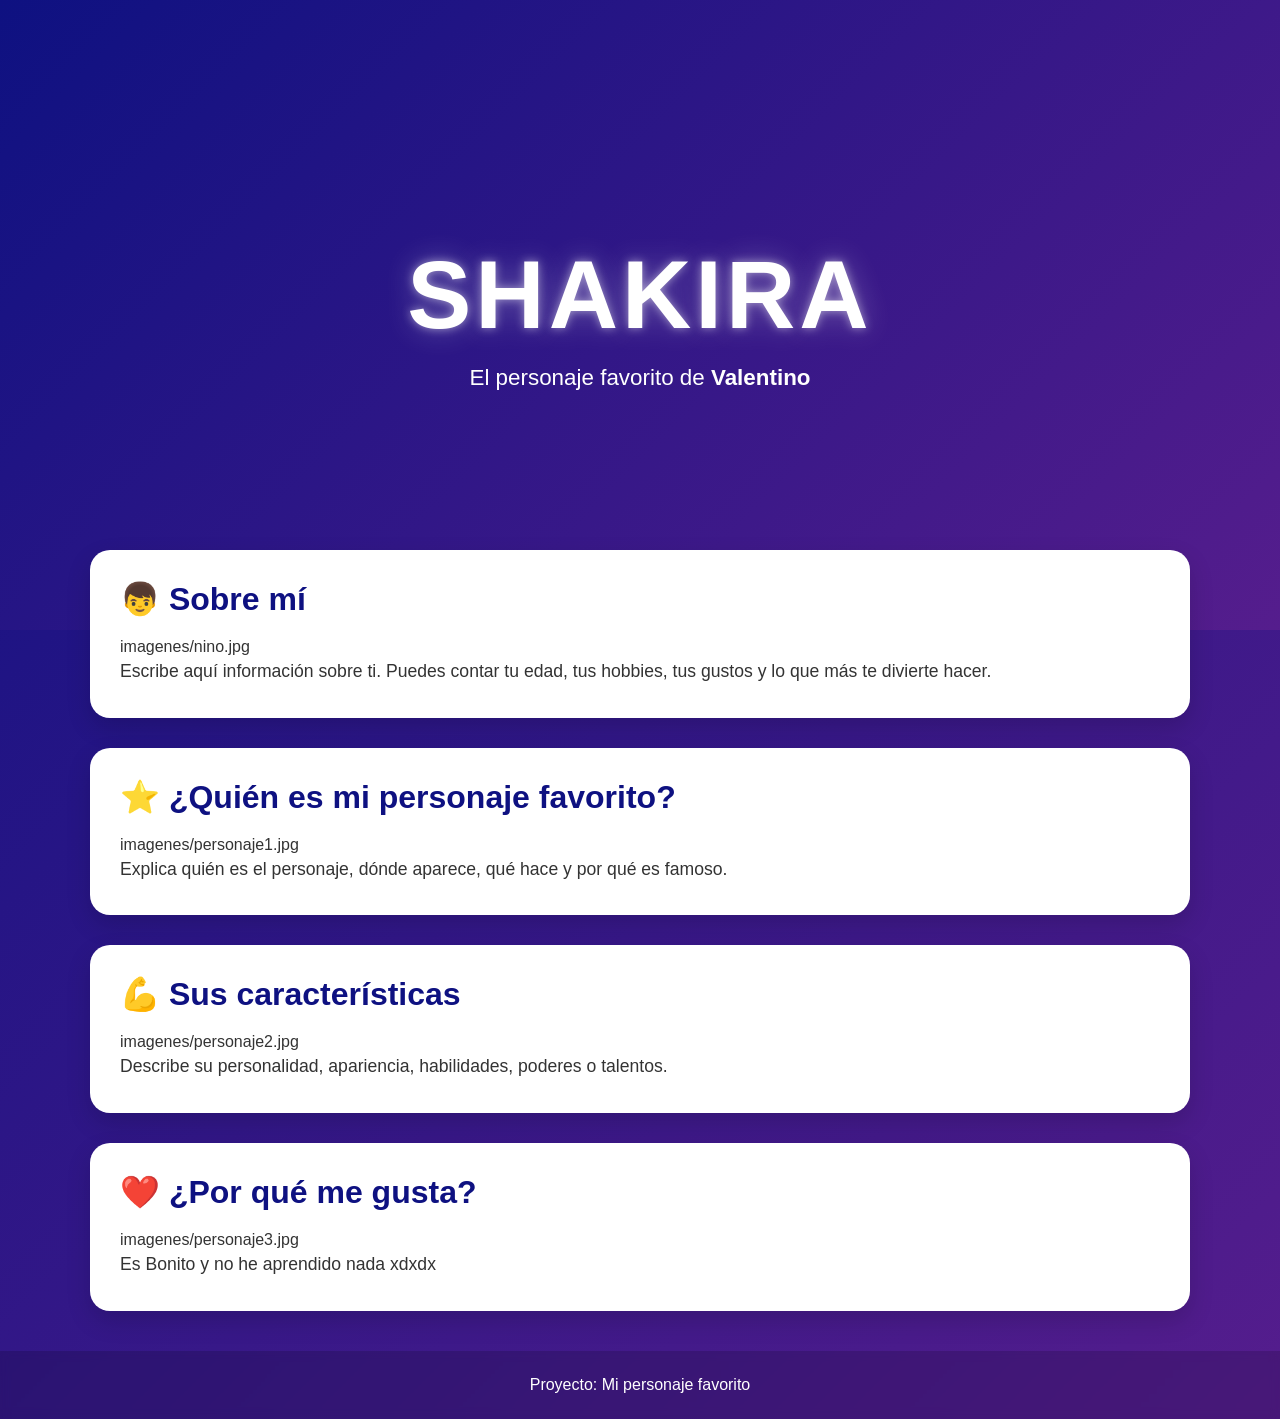
<file: docs/personajeFavorito/index.html>
<!DOCTYPE html>
<html lang="es">

<head>
    <meta charset="UTF-8">
    <meta name="viewport" content="width=device-width, initial-scale=1.0">
    <title>Valentino López Pérez</title>
    <link rel="stylesheet" href="style.css">
</head>

<body>

    <header class="hero">
        <div class="hero-content">
            <h1>Shakira
            </h1>
            <p>El personaje favorito de <strong>Valentino</strong></p>
        </div>
    </header>

    <main>

        <section class="card">
            <h2>👦 Sobre mí</h2>
            imagenes/nino.jpg

            <p>
                Escribe aquí información sobre ti.
                Puedes contar tu edad, tus hobbies,
                tus gustos y lo que más te divierte hacer.
            </p>
        </section>

        <section class="card">
            <h2>⭐ ¿Quién es mi personaje favorito?</h2>
            imagenes/personaje1.jpg

            <p>
                Explica quién es el personaje, dónde aparece,
                qué hace y por qué es famoso.
            </p>
        </section>

        <section class="card">
            <h2>💪 Sus características</h2>
            imagenes/personaje2.jpg

            <p>
                Describe su personalidad, apariencia,
                habilidades, poderes o talentos.
            </p>
        </section>

        <section class="card">
            <h2>❤️ ¿Por qué me gusta?</h2>
            imagenes/personaje3.jpg

            <p>
                Es Bonito y no he aprendido nada xdxdx
            </p>
        </section>

    </main>

    <footer>
        <p>Proyecto: Mi personaje favorito</p>
    </footer>

</body>

</html>
</file>
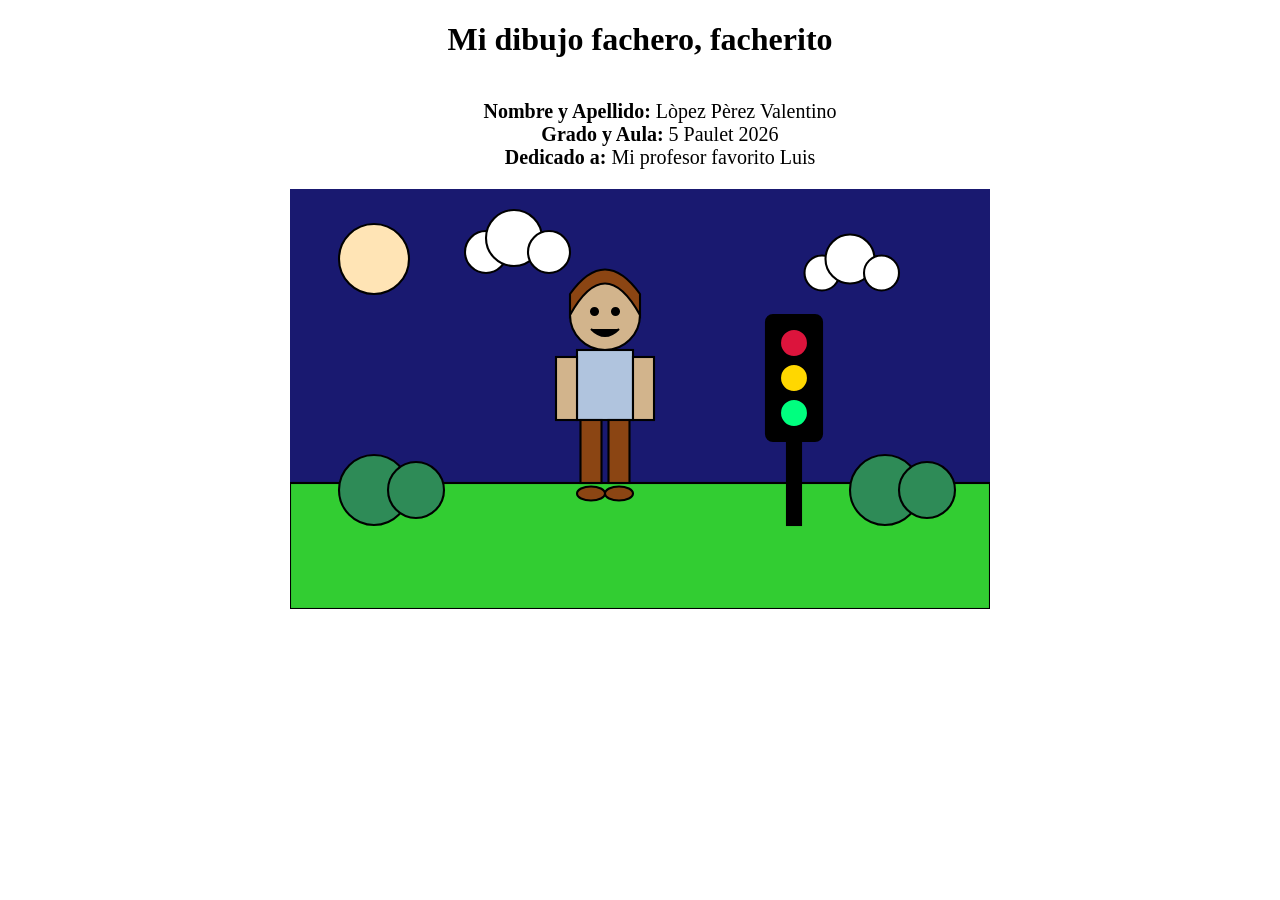
<file: docs/semaforoRGB/index.html>
<!DOCTYPE html>
<html lang="es">
<head>
    <meta charset="UTF-8">
    <title>Dibujo para colorear</title>
    <link rel="stylesheet" href="estilos.css">
</head>
<body>
<h1>Mi dibujo fachero, facherito</h1>
<ul>
  <li><strong>Nombre y Apellido:</strong> Lòpez Pèrez Valentino </li>
  <li><strong>Grado y Aula:</strong> 5 Paulet 2026</li>
  <li><strong>Dedicado a:</strong> Mi profesor favorito Luis</li>
</ul>
<svg viewBox="0 0 1000 600" class="dibujo cielo">

    <!-- Sol -->
    <circle class="sol" cx="120" cy="100" r="50"/>

    <!-- Nubes -->
    <g class="nube">
        <circle class="nube-cuerpo" cx="280" cy="90" r="30"/>
        <circle class="nube-cuerpo" cx="320" cy="70" r="40"/>
        <circle class="nube-cuerpo" cx="370" cy="90" r="30"/>
    </g>

    <g class="nube">
        <circle class="nube-cuerpo" cx="760" cy="120" r="25"/>
        <circle class="nube-cuerpo" cx="800" cy="100" r="35"/>
        <circle class="nube-cuerpo" cx="845" cy="120" r="25"/>
    </g>

    <!-- Césped -->
    <rect class="cesped" x="0" y="420" width="1000" height="180"/>

    <!-- Arbustos -->
    <circle class="arbusto" cx="120" cy="430" r="50"/>
    <circle class="arbusto" cx="180" cy="430" r="40"/>

    <circle class="arbusto" cx="850" cy="430" r="50"/>
    <circle class="arbusto" cx="910" cy="430" r="40"/>

    <!-- Semáforo -->
    <g class="semaforo">

        <rect class="cuerpo-semaforo"
              x="680"
              y="180"
              width="80"
              height="180"
              rx="10"/>

        <circle class="luz-roja"
                cx="720"
                cy="220"
                r="20"/>

        <circle class="luz-amarilla"
                cx="720"
                cy="270"
                r="20"/>

        <circle class="luz-verde"
                cx="720"
                cy="320"
                r="20"/>

        <rect class="palo-semaforo"
              x="710"
              y="360"
              width="20"
              height="120"/>

    </g>

    <!-- Persona -->

    <!-- Cabeza -->
    <circle class="piel"
            cx="450"
            cy="180"
            r="50"/>

    <!-- Cabello -->
    <path class="cabello"
          d="M400 180
             Q450 90 500 180
             L500 150
             Q450 80 400 150 Z"/>

    <!-- Ojos -->
    <circle class="ojo"
            cx="435"
            cy="175"
            r="5"/>

    <circle class="ojo"
            cx="465"
            cy="175"
            r="5"/>

    <!-- Sonrisa -->
    <path class="boca"
          d="M430 200 Q450 220 470 200"/>

    <!-- Polo -->
    <rect class="polo"
          x="410"
          y="230"
          width="80"
          height="100"/>

    <!-- Brazos -->
    <rect class="piel"
          x="380"
          y="240"
          width="30"
          height="90"/>

    <rect class="piel"
          x="490"
          y="240"
          width="30"
          height="90"/>

    <!-- Pantalón -->
    <rect class="pantalon"
          x="415"
          y="330"
          width="30"
          height="90"/>

    <rect class="pantalon"
          x="455"
          y="330"
          width="30"
          height="90"/>

    <!-- Zapatos -->
    <ellipse class="zapato"
             cx="430"
             cy="435"
             rx="20"
             ry="10"/>

    <ellipse class="zapato"
             cx="470"
             cy="435"
             rx="20"
             ry="10"/>

</svg>

</body>
</html>
</file>
<file: docs/personajeFavorito/style.css>
/*======================================
  PALETA DE COLORES
======================================*/
:root {
    --color-primario: #0e1181;
    --color-secundario: #551d8d;
}

/*======================================
  CONFIGURACIÓN GENERAL
======================================*/
* {
    margin: 0;
    padding: 0;
    box-sizing: border-box;
}

body {
    font-family: "Segoe UI", Arial, sans-serif;

    background: linear-gradient(
        135deg,
        var(--color-primario),
        var(--color-secundario)
    );

    min-height: 100vh;
    color: #333;
}

/*======================================
  HERO
======================================*/
.hero {
    height: 70vh;

    display: flex;
    justify-content: center;
    align-items: center;

    text-align: center;

    background: linear-gradient(
        135deg,
        var(--color-primario),
        var(--color-secundario)
    );

    color: white;
}

.hero-content {
    animation: aparecer 1.5s ease;
}

.hero h1 {
    font-size: clamp(3rem, 8vw, 6rem);
    letter-spacing: 4px;
    text-transform: uppercase;

    text-shadow:
        0 0 10px rgba(255,255,255,.5),
        0 0 30px rgba(255,255,255,.3);

    animation: flotar 3s ease-in-out infinite;
}

.hero p {
    font-size: 1.4rem;
    margin-top: 15px;
}

/*======================================
  CONTENEDOR
======================================*/
main {
    width: 90%;
    max-width: 1100px;

    margin: -80px auto 40px;
}

/*======================================
  TARJETAS
======================================*/
.card {
    background: white;

    margin-bottom: 30px;
    padding: 30px;

    border-radius: 20px;

    box-shadow: 0 10px 25px rgba(0,0,0,.15);

    transition: .3s;
}

.card:hover {
    transform: translateY(-8px);
}

.card h2 {
    color: var(--color-primario);
    margin-bottom: 20px;
    font-size: 2rem;
}

.card img {
    width: 100%;
    max-width: 450px;

    display: block;
    margin: 20px auto;

    border-radius: 15px;

    transition: .4s;
}

.card img:hover {
    transform: scale(1.05);
}

.card p {
    font-size: 1.1rem;
    line-height: 1.8;
}

/*======================================
  FOOTER
======================================*/
footer {
    text-align: center;

    padding: 25px;

    color: white;

    background: rgba(0,0,0,.15);

    backdrop-filter: blur(5px);
}

/*======================================
  ANIMACIONES
======================================*/
@keyframes aparecer {
    from {
        opacity: 0;
        transform: translateY(40px);
    }

    to {
        opacity: 1;
        transform: translateY(0);
    }
}

@keyframes flotar {
    0% {
        transform: translateY(0);
    }

    50% {
        transform: translateY(-10px);
    }

    100% {
        transform: translateY(0);
    }
}

/*======================================
  RESPONSIVE
======================================*/
@media (max-width: 768px) {

    .hero {
        height: 55vh;
    }

    .hero p {
        font-size: 1rem;
    }

    .card {
        padding: 20px;
    }

    .card h2 {
        font-size: 1.5rem;
    }
}
</file>
<file: docs/semaforoRGB/estilos.css>
body{
    margin:0;
    display:flex;
    justify-content:center;
    background:white;
    flex-direction: column;
    align-items: center;

}
h1 {
  text-align: center;
}
ul {
  list-style-type: none;
  display: flex;
  flex-direction: column;
  align-items: center;
  font-size: 20px;
}
.dibujo{
    width:700px;
}

.cielo,
.sol,
.nube-cuerpo,
.cesped,
.arbusto,
.cuerpo-semaforo,
.luz-roja,
.luz-amarilla,
.luz-verde,
.palo-semaforo,
.piel,
.cabello,
.ojo,
.polo,
.pantalon,
.zapato{
    fill:white;
    stroke:black;
    stroke-width:3;
}
.arbusto{
  fill:rgb(46,139,87)
}
.cabello{
  fill:rgb(139,69,19)
}
.cesped{
  fill:rgb(50,205,50)
}
.cuerpo-semaforo{
  fill:rgb(0,0,0)
}
.luz-amarilla{
  fill:rgb(255,215,0)
}
.luz-roja{
  fill: rgb(220,20,60);
}
.luz-verde{
  fill: rgb(0,255,127);
}
.nube-cuerpo{
  fill: rgb(255,255,255);
}
.ojo{
  fill: rgb(0,0,0);
}
.palo-semaforo{
  fill: rgb(0,0,0);
}
.pantalon{
  fill: rgb(139,69,19);
}
.piel{
  fill:rgb(210,180,140)
}
.dibujo{
  fill:rgb(0,0,0)
}
.polo{
  fill:rgb(176,196,222)
}
.zapato{
  fill:rgb(139,69,19)
}
.sol{
  fill: rgb(255,228,181);
}
.cielo{
  background-color: rgb(25,25,112);
}
</file>
